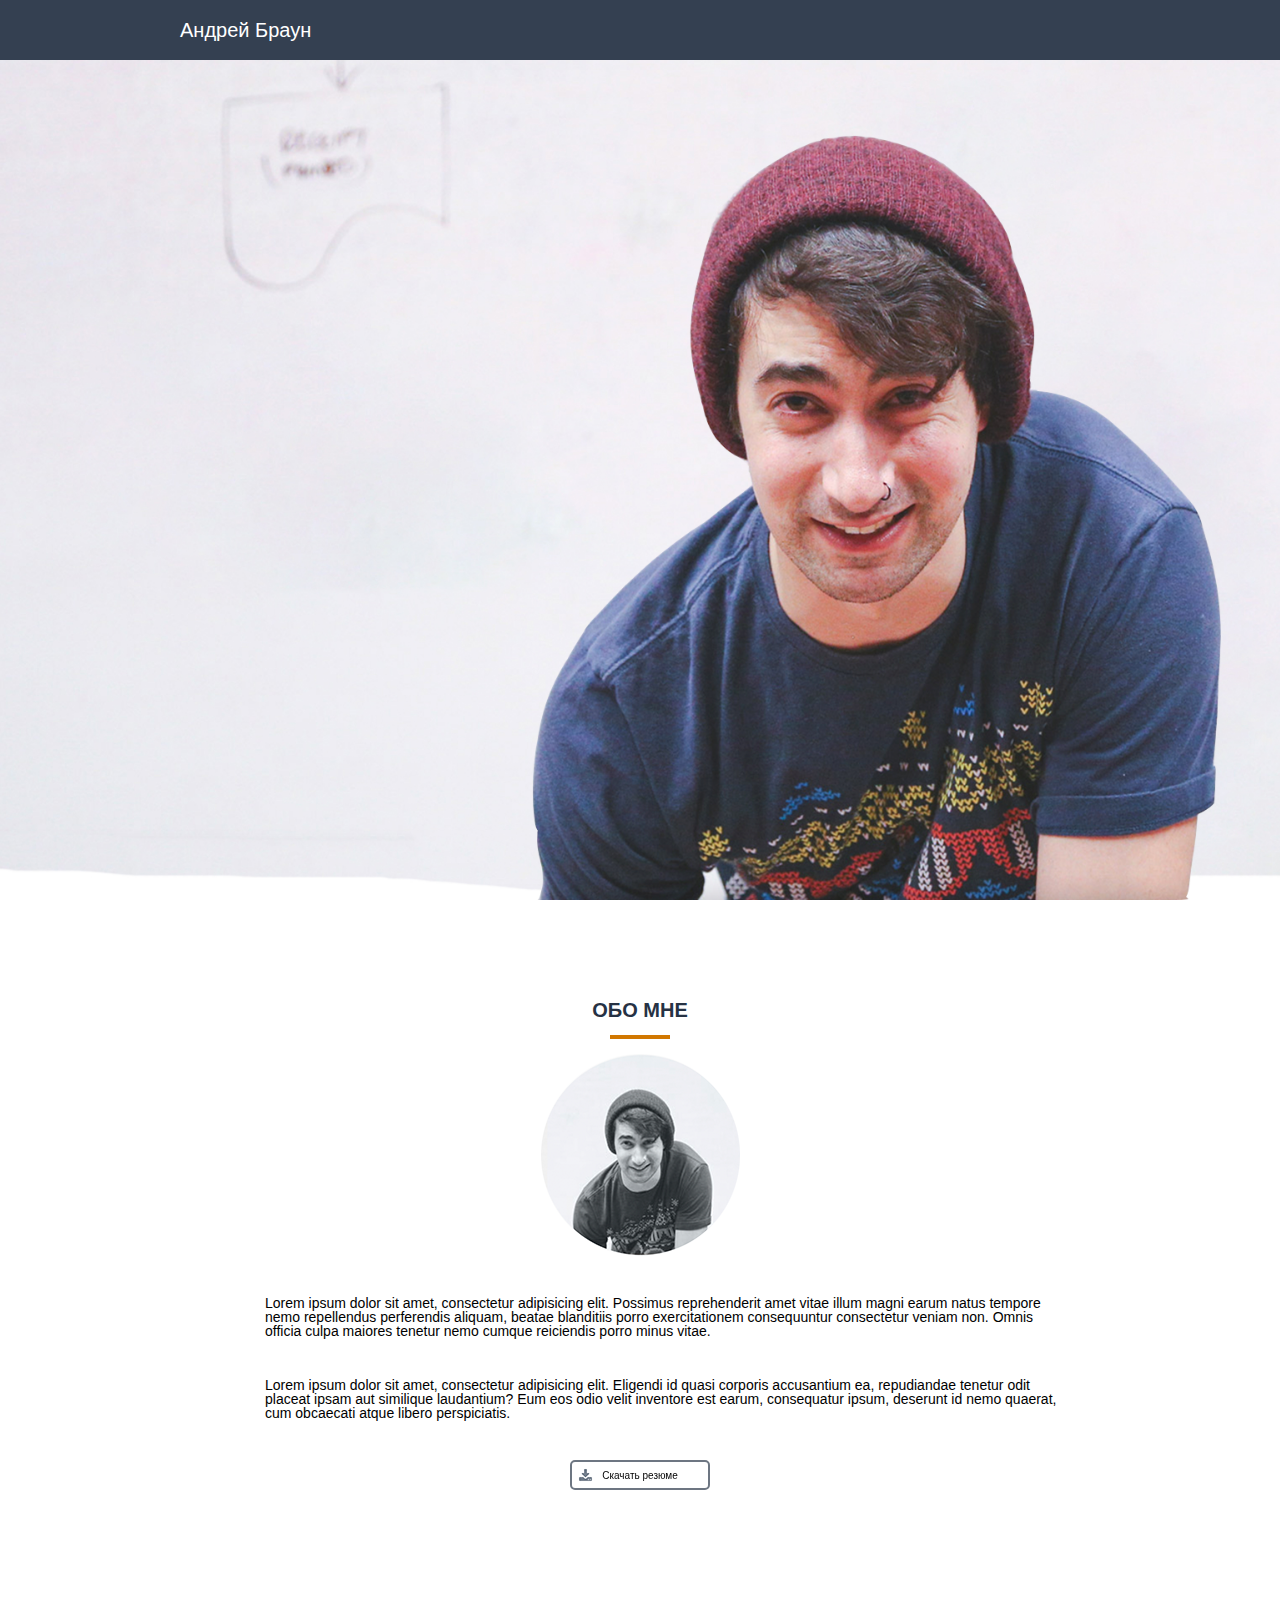
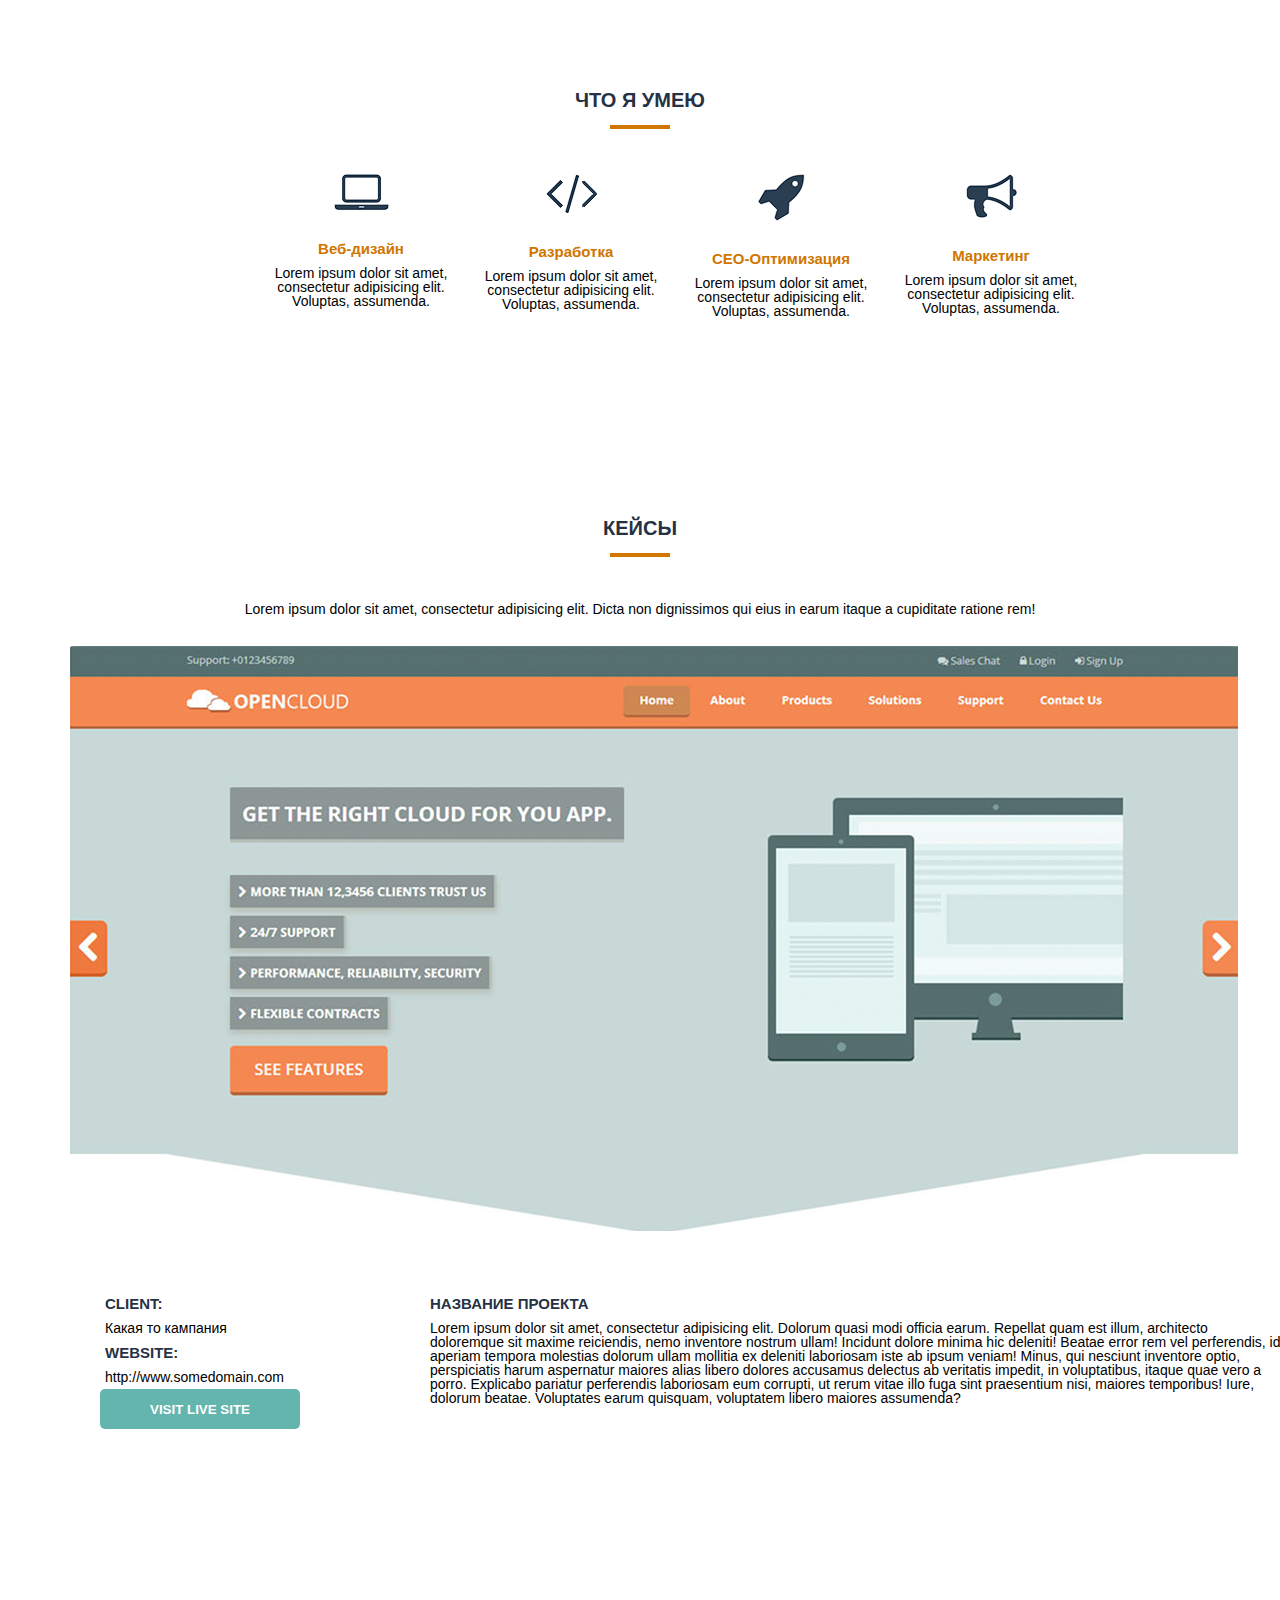
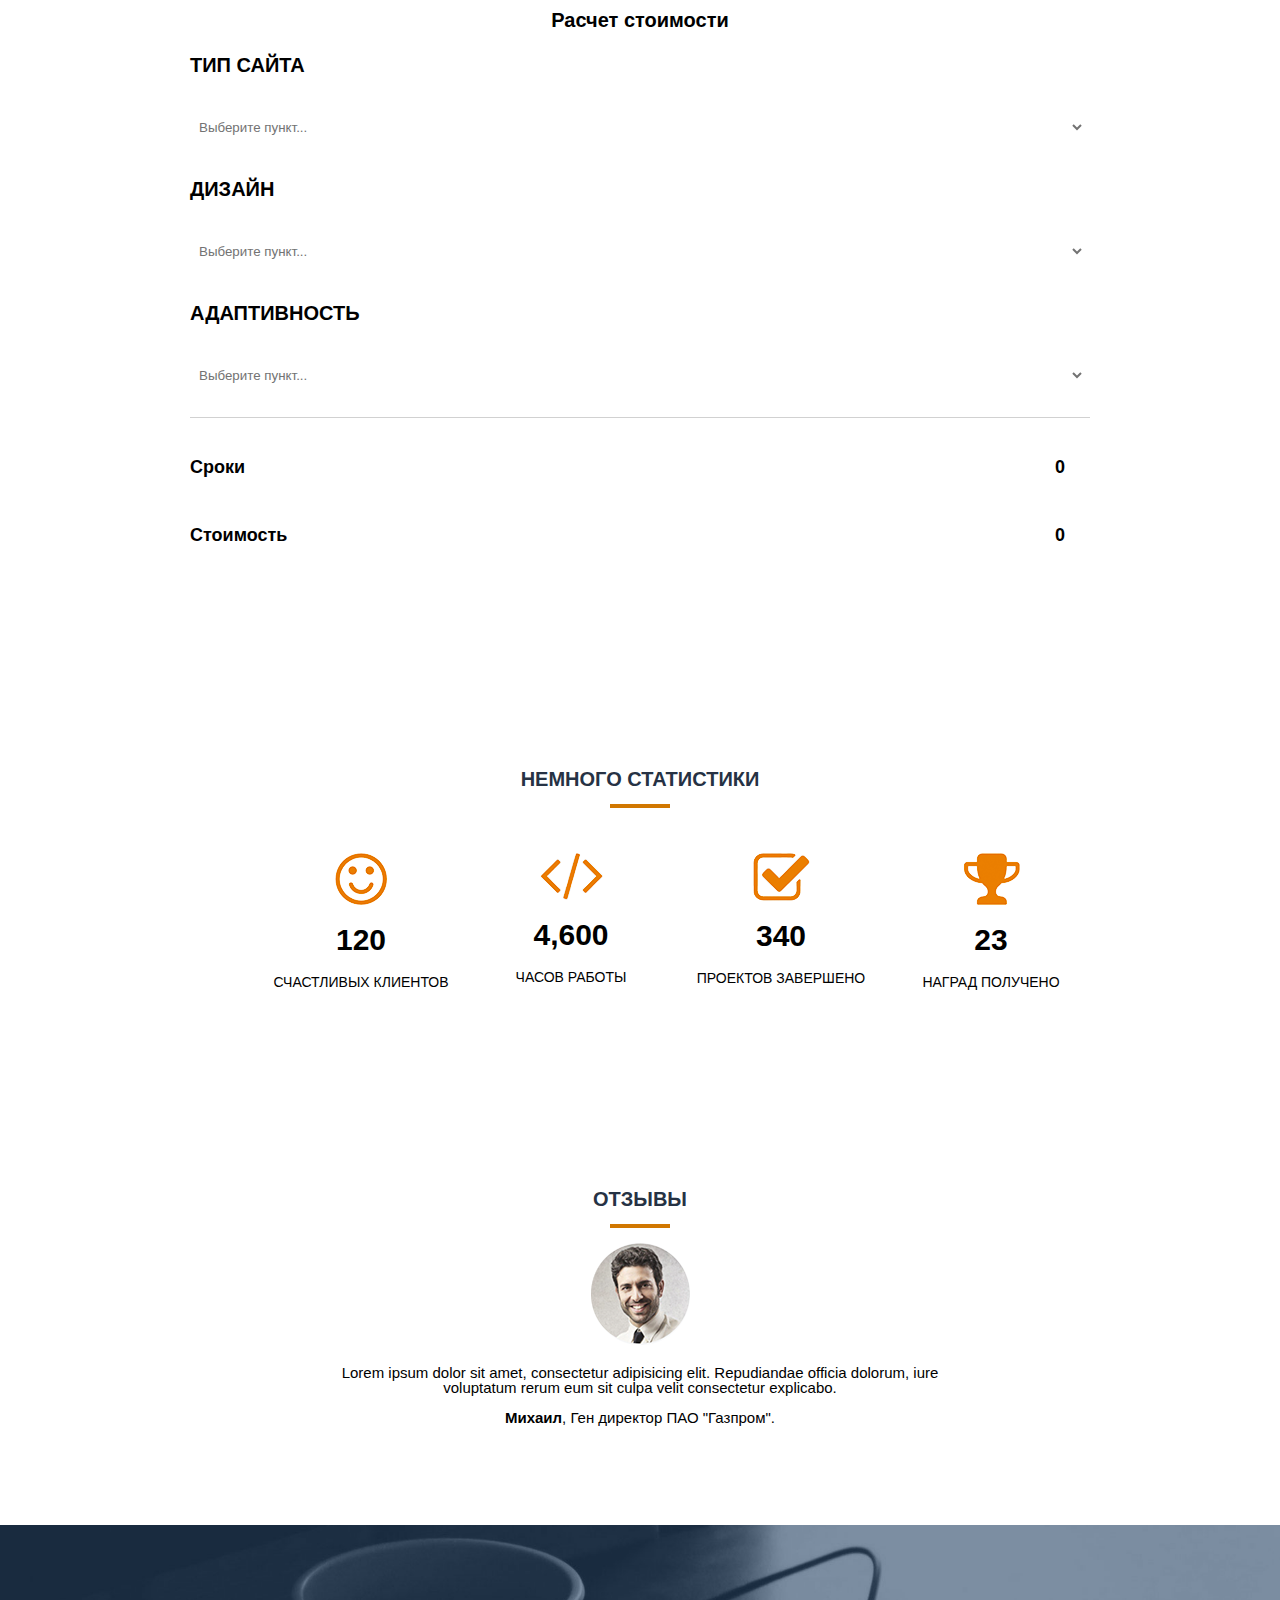
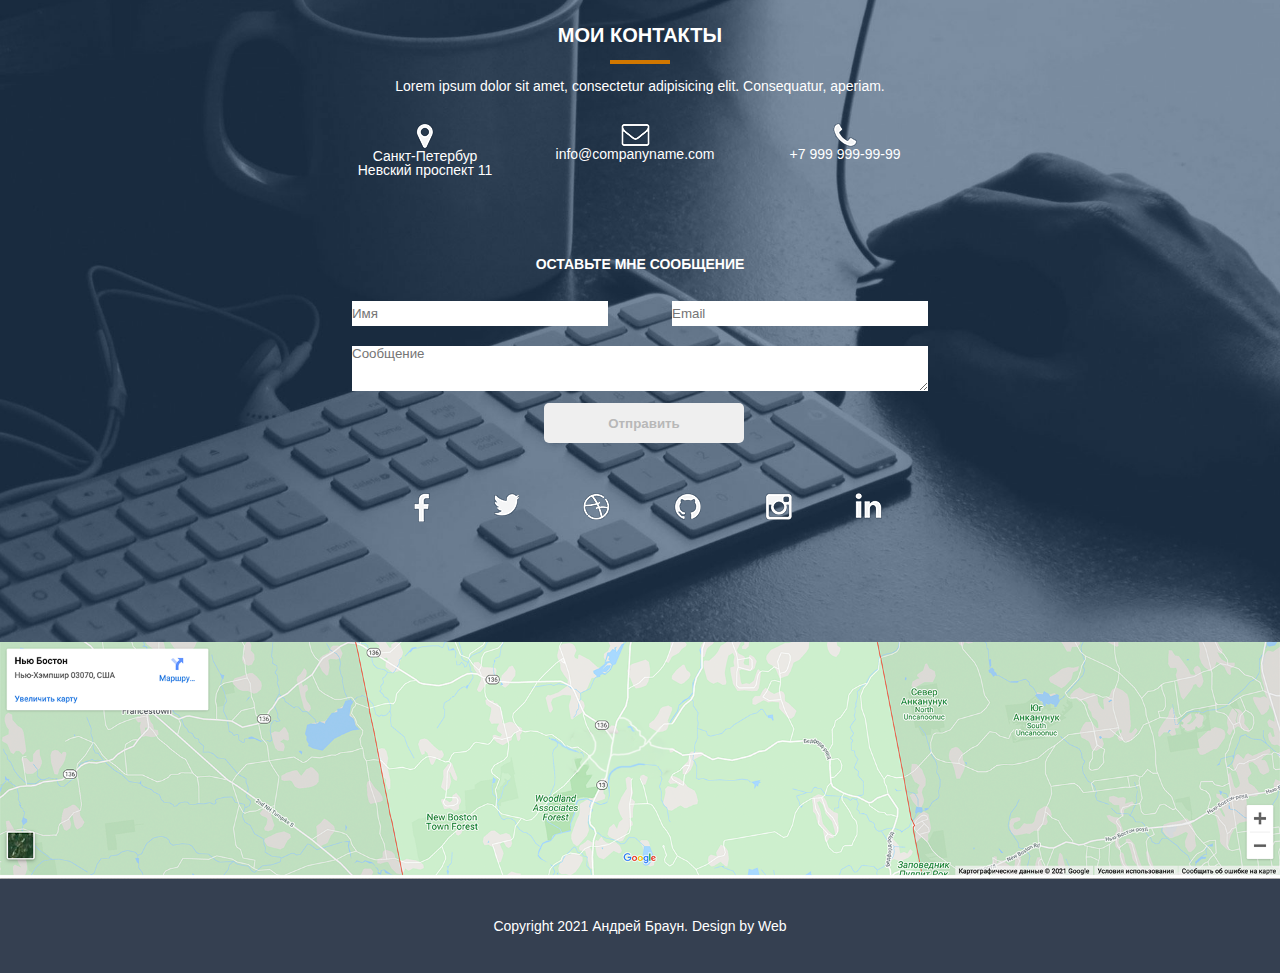
<file: src/src/index.html>
<!DOCTYPE html>
<html lang="en">
<head>
    <meta charset="UTF-8">
    <title>Андрей Браун - Веб-разработчик</title>
    <link rel="stylesheet" href="css/reset.css">
    <link rel="stylesheet" href="css/style.css">
</head>

<body>
    
    <header>
        <nav>
            <div class="logo">Андрей Браун</div>
            <div class="menu">
               <ul>
                <li><a href="#">Обо мне</a></li>
                <li><a href="#">Услуги</a></li>
                <li><a href="#">Кейсы</a></li>
                <li><a href="#">Прайс</a></li>
                <li><a href="#">Отзывы</a></li>
                <li><a href="#">Контакты</a></li>
            </ul></div>
        </nav>
    </header>
    
    <main>
    <section class="main">
       <div class="title__container">
            <h1>Привет <br>Я Андрей Браун </h1>
            <h4>Фулл стек веб-разработчик</h4>
            <input type="button" value="Обо мне">
            <input type="button" value="Мои работы">
        </div>
    </section>
    </main>
    <div class="about_me">
        <h2>Обо мне</h2>
        <hr>
        <img src="img/myphoto.png" alt="">
        <p>Lorem ipsum dolor sit amet, consectetur adipisicing elit. Possimus reprehenderit amet vitae illum magni earum natus tempore nemo repellendus perferendis aliquam, beatae blanditiis porro exercitationem consequuntur consectetur veniam non. Omnis officia culpa maiores tenetur nemo cumque reiciendis porro minus vitae.</p>
        <p>Lorem ipsum dolor sit amet, consectetur adipisicing elit. Eligendi id quasi corporis accusantium ea, repudiandae tenetur odit placeat ipsam aut similique laudantium? Eum eos odio velit inventore est earum, consequatur ipsum, deserunt id nemo quaerat, cum obcaecati atque libero perspiciatis.</p>
        <input type="submit" value="Скачать резюме">
    </div>

    <div class="skills">
        <h2>Что я умею</h2>
        <hr>
        <div class="skills_item" id="skills_item1">
            <img src="img/log1.png" alt="">
            <h4>Веб-дизайн</h4>
            <p>Lorem ipsum dolor sit amet, consectetur adipisicing elit. Voluptas, assumenda.</p>
        </div>
        <div class="skills_item">
            <img src="img/log2.png" alt="">
            <h4>Разработка</h4>
            <p>Lorem ipsum dolor sit amet, consectetur adipisicing elit. Voluptas, assumenda.</p>
        </div>
        <div class="skills_item">
            <img src="img/log3.png" alt="">
            <h4>СЕО-Оптимизация</h4>
            <p>Lorem ipsum dolor sit amet, consectetur adipisicing elit. Voluptas, assumenda.</p>
        </div>
        <div class="skills_item">
            <img src="img/log4.png" alt="">
            <h4>Маркетинг</h4>
            <p>Lorem ipsum dolor sit amet, consectetur adipisicing elit. Voluptas, assumenda.</p>
        </div>
        <div class="clear"></div>
    </div> 
       
       <div class="cases">
         <h2>Кейсы</h2>
              <hr>
          <div class="cases_description"> <!--Описание кейса --> 
               <p>Lorem ipsum dolor sit amet, consectetur adipisicing elit. Dicta non dignissimos qui eius in earum itaque a cupiditate ratione rem!</p>

           <img src="img/photo.png" alt="">
           </div>
            
            <div class="cases_explanation"><!--Пояснение к кейсу -->
               <div class="cases_explanation_item1">
                <h3>CLIENT:</h3>
               <p>Какая то кампания</p>
               <h3>WEBSITE:</h3>
               <p><a href="#">http://www.somedomain.com</a></p>
               <input type="button" value="VISIT LIVE SITE">
               </div>
               <div class="cases_explanation_item2">
               <h3>Название проекта</h3>
               <p>Lorem ipsum dolor sit amet, consectetur adipisicing elit. Dolorum quasi modi officia earum. Repellat quam est illum, architecto doloremque sit maxime reiciendis, nemo inventore nostrum ullam! Incidunt dolore minima hic deleniti! Beatae error rem vel perferendis, id aperiam tempora molestias dolorum ullam mollitia ex deleniti laboriosam iste ab ipsum veniam! Minus, qui nesciunt inventore optio, perspiciatis harum aspernatur maiores alias libero dolores accusamus delectus ab veritatis impedit, in voluptatibus, itaque quae vero a porro. Explicabo pariatur perferendis laboriosam eum corrupti, ut rerum vitae illo fuga sint praesentium nisi, maiores temporibus! Iure, dolorum beatae. Voluptates earum quisquam, voluptatem libero maiores assumenda?</p>
               </div>
               
               
        
            </div>
       </div>
       
       <div class="Calculation_cost">
          <div class="calculator_container">
            <h2>Расчет стоимости</h2>
            <h3>Тип Сайта</h3>
            <select class="mySelect" name="type" id="typeSite">
                <option value="1" selected disabled>Выберите пункт...</option>
                <option value="2">Сайт-визитка</option>
                <option value="3">Корпоративный сайт</option>
                <option value="4">Интернет-магазин</option>
            </select>
            <h3>Дизайн</h3>
            <select class="mySelect" name="type" id="typeSite">
                <option value="1" selected disabled>Выберите пункт...</option>
                <option value="2">Шаблонный</option>
                <option value="3">Уникальный</option>
                <option value="4">WOW-Дизайн</option>
            </select>
            <h3>Адаптивность</h3>
            <select class="mySelect" name="type" id="typeSite">
                <option value="1" selected disabled>Выберите пункт...</option>
                <option value="2">Только ПК</option>
                <option value="3">Только мобильный сайт</option>
                <option value="4">ПК + Мобильный</option>
            </select>
            <hr>
            <div class="calculator_footer">
                <div class="days">
                    <p class="left">Сроки</p>
                    <p class="right">0</p>
                    <div class="clear"></div>
                </div>
                 <div class="price">
                    <p class="left">Стоимость</p>
                    <p class="right">0</p>
                    <div class="clear"></div>
                </div>
            </div>
        </div>
        
       </div>
       
       <div class="statistics">
           <h2>Немного статистики</h2>
           <hr>
           <div class="statistics_item" id="statistics_item1" >
              <img src="img/logo1.png" alt=""> 
              <h3>120</h3>
              <p>Счастливых клиентов</p>
           </div>
           <div class="statistics_item">
              <img src="img/logo2.png" alt=""> 
              <h3>4,600</h3>
              <p>Часов работы</p>
           </div>
           <div class="statistics_item">
              <img src="img/logo3.png" alt=""> 
              <h3>340</h3>
              <p>Проектов завершено</p>
              <div class="clean"></div>
           </div>
           <div class="statistics_item">
              <img src="img/logo4.png" alt=""> 
              <h3>23</h3>
              <p>Наград получено</p>
           </div>
            <div class="clear"></div>
       </div>
       
       <div class="reviews">
        <h2>Отзывы</h2>
           <hr>
           <img src="img/mihail.png" alt="">
           <p>Lorem ipsum dolor sit amet, consectetur adipisicing elit. Repudiandae officia dolorum, iure voluptatum rerum eum sit culpa velit consectetur explicabo.</p>
           <p><br> <b>Михаил</b>, Ген директор ПАО "Газпром".</p>
       </div>
       
       <div class="contacts">
           <h2>Мои контакты</h2>
           <hr>
           <p>Lorem ipsum dolor sit amet, consectetur adipisicing elit. Consequatur, aperiam.</p>
           <div class="contacts_container">
               <div class="contacts_container_item" id="contacts_container_item1">
                   <img src="img/geo.png" alt="">
                   <p>Санкт-Петербур<br>Невский проспект 11</p>
               </div>
               <div class="contacts_container_item">
                   <img src="img/mail.png" alt="">
                   <p>info@companyname.com</p>
               </div>
               <div class="contacts_container_item">
                   <img src="img/tel.png" alt="">
                   <p>+7 999 999-99-99</p>
               </div>
               <div class="clear"></div>
               
            </div>
              <form action="#">
              <div class="feedback">
                 <p>Оставьте мне сообщение</p>
                  <div class="feedback_item">
                      <input type="text" placeholder="Имя" required>
                  </div>
                   <div class="feedback_item">
                       <input type="text" placeholder="Email" required>
                   </div>
               
               <div class="feedback_item">
                  <textarea name="messages" id="1" cols="40" rows="3" placeholder="Сообщение" required></textarea>
               </div>
               <div class="feedback_item_sub" >
                     <input type="submit" value="Отправить">
               </div>
               </div>
               </form>
    
           <div class="clear"></div>
           <a href="#" id="contacts_img1"><img src="img/fb.png" alt=""></a>
           <a href="#"><img src="img/twiter.png" alt=""></a>
           <a href="#"><img src="img/ball.png" alt=""></a>
           <a href="#"><img src="img/kit.png" alt=""></a>
           <a href="#"><img src="img/inst.png" alt=""></a>
           <a href="#"><img src="img/in.png" alt=""></a>
           
       </div>
    <div class="maps">
        <img src="img\map.png" alt="">
    </div>
       
    <div class="footer">
        <div class="footer_container">
            <p>Copyright 2021 Андрей Браун. Design by Web</p>
        </div>
    </div>

</body>

</html>
</file>
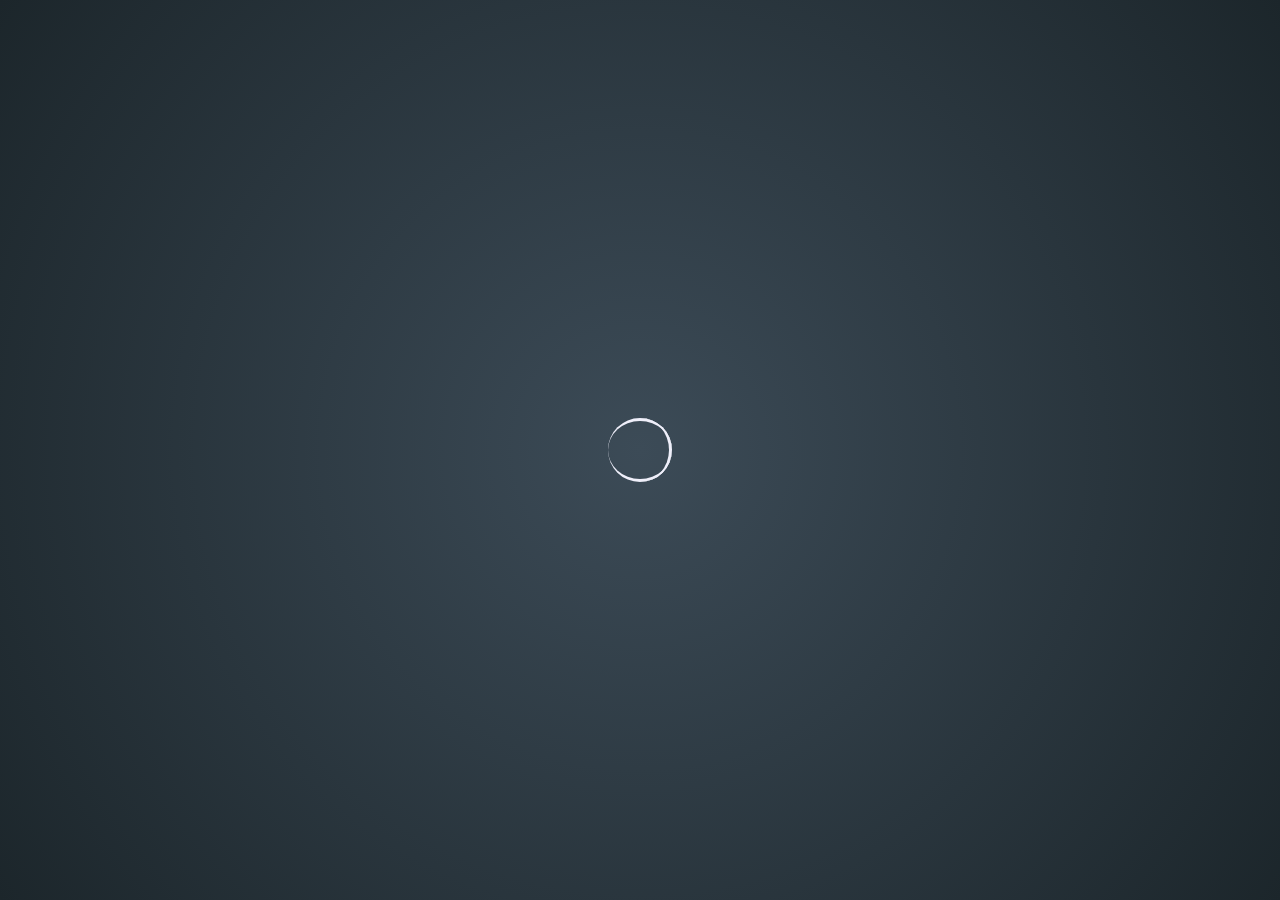
<file: src/loader.html>
<!DOCTYPE html>
<html lang="en">
<head>
    <meta charset="UTF-8">
    <title>Loader</title>
    <link rel="stylesheet" href="css/Loader_css.css">
</head>
<body>
    <div class="loader">
  <div class="inner one"></div>
  <div class="inner two"></div>
  <div class="inner three"></div>
</div>
</body>
</html>
</file>
<file: src/src/css/style.css>
body{
    font-family: Arial, sans-serif;
}

.clear{
    clear: left;
}

nav{
    width: 100%;
    height: 60px;
    background: #344051;
    position: fixed;
}


.logo{
    float: left;
    color: #fff;
    font-size: 20px;
    line-height: 60px;
    padding-left: 180px;
    -webkit-animation: coming ease 2s;
    -o-animation: coming ease 2s;
    animation: coming ease 2s;
}

@keyframes coming{
    from{
        opacity: 0;
    }
    to{
        opacity: 1;
    }
}

.menu{
    float: left;
    padding-left: 200px;
    
}

.menu li{
    float: left;
    font-size: 12px;
    color: white;
    line-height: 60px;
    margin-right: 40px;
    text-transform: uppercase;
    -webkit-animation: topshift 0.4s ease forwards;
    -o-animation: topshift 0.4s ease forwards;
    animation: topshift 0.4s ease forwards;
    opacity: 0;
}

@keyframes topshift{
    from{
        opacity: 0;
        margin-top: -80px; 
    }
    to{
        opacity: 1;
        margin-top: 0px;
    }
}

.menu li a{
    transition: all 0.1s; 
    color: white;
    transform: scale(1);
    display: inline-block;
}

.menu li a:visited{
    color: white;
}

.menu li a:hover{
    color: #ec9829;
     
}

.menu li a:active{
    transform: scale(1.1);
}

.menu li:nth-child(2){
    animation-delay: 0.4s;
}

.menu li:nth-child(3){
    animation-delay: 0.8s;
}
.menu li:nth-child(4){
    animation-delay: 1.2s;
}
.menu li:nth-child(5){
    animation-delay: 1.6s;
}
.menu li:nth-child(6){
    animation-delay: 2s;
}

main{
    width: 100%;
    height: 100%;

}

.main{
    padding: 60px 0px;
    width: 100%;
    height: 100%;
    background: url(../img/boy.png) 90% 100%/auto 85% no-repeat, url(../img/bg.jpg) center/cover no-repeat;
}

.title__container{
    float: left;
    margin: 250px 0px 0px 310px;
    color: #2c384a;
    text-align: center;
    opacity: 0;
    -webkit-animation: titlemove 1s ease forwards;
    -o-animation: titlemove 1s ease forwards; 
    animation: titlemove 1s ease forwards;
    -webkit-animation-delay: 2.4s;
    -o-animation-delay: 2.4s;
    animation-delay: 2.4s; 
  
}

@keyframes titlemove{
    from{
        opacity: 0;
        margin-left: -500px; 
    }
    to{
        opacity: 1;
        margin-left: 310px;
    }
}

@keyframes whiteblack{
    from{
        opacity: 0;      
    }
    to{
        opacity: 1;
    }
} 

.title__container h1{
    font-size: 30px;
    text-align: center;
    font-weight: bold;
}

.title__container h4{
    color: #79818d;
    text-align: center;
    margin-top: 30px;
    font-size: 15px;
}

.title__container input{
    width: 70px;
    height: 30px;
    text-align: center;
    border: 2px solid #6d7682;
    background: none;
    border-radius: 5px;
    color: #6d7682;
    font-size: 10px;
    cursor: pointer;
    margin: 30px 14px 0px 14px;
    transition: all 0.2s;
    transform: scale(1); 
}

.title__container input:hover{
    background:  #344051;  
    color: white;
}

.title__container input:active{
    transform: scale(1.1)
}
.about_me{
    max-width: 750px;
    max-height: 100%;
    margin: auto;
    padding: 100px 0px;
    
}

.about_me h2{
    text-align: center;
    text-transform: uppercase;
    font-size: 20px;
    font-weight: bold;
    color: #263244;
}

.about_me hr{
    height: 4px;
    border: none;
    background: #d17700;
    width: 60px;
    margin: 15px auto;
}

.about_me img{
    display: block;
    margin: auto;
}

.about_me p{
    margin: 40px auto;
    width: 800px;
}

.about_me input{
    display: block;
    margin: auto;
    cursor: pointer;
    border: 2px solid #6d7682;
    background: none;
    border-radius: 5px;
    font-size: 10px;
    width: 140px;
    height: 30px;
    background: url(../img/input.png) 5% no-repeat;
    transform: scale(1);
}
.about_me input:active{
    transform: scale(1.1);
    color: #ec9829;
}


.skills{
    padding: 100px 0px;
    max-width: 1200px;
    max-height: 100%;
    margin: auto;
    -webkit-animation: whiteblack 2s;
    -o-animation: whiteblack 2s;
    animation: whiteblack 2s;
}

.skills h2
{
    text-align: center;
    text-transform: uppercase;
    font-size: 20px;
    font-weight: bold;
    color: #263244;
}

.skills h4{
    color: #cf7600;
    font-size: 15px;
    font-weight: bold;
    padding: 30px 10px 10px 10px;
}

.skills hr{
    height: 4px;
    border: none;
    background: #d17700;
    width: 60px;
    margin: 15px auto;
    
}

.skills_item{
    float: left;
    width: 210px;
    padding-top: 30px;
    text-align: center;    
}

#skills_item1{
    margin-left: 18%;
}

.cases{
    max-width: 1200px;
    max-height: 1200px;
    margin: auto;
    padding: 100px 0px;
}

.cases h2
{
    text-align: center;
    text-transform: uppercase;
    font-size: 20px;
    font-weight: bold;
    color: #263244;
}

.cases hr{
    height: 4px;
    border: none;
    background: #d17700;
    width: 60px;
    margin: 15px auto;
}

.cases_description{
    display: block;
    text-align: center;
    padding: 30px;
}

.cases_description img{
    margin: 30px auto;
}
.cases_explanation{
   margin: 0px 5%;
    
}

.cases_explanation h3{
    text-transform: uppercase;
    font-size: 15px;
    font-weight: bold;
    color: #263244;
    padding: 5px;
}

.cases_explanation p{
    padding: 5px;
}

.cases_explanation p a:hover{
    color: #ec9829;
}

.cases_explanation p a:active{
    color: blue;
}

.cases_explanation_item1{
    float: left;
    width: 330px;
}

.cases_explanation_item2{
    margin-left: 200px;
    width: 990px
}

.cases_explanation input{
    background: #63b5ae;
    color: #fff;
    min-width: 200px;
    min-height: 40px;
    font-weight: bold;
    cursor: pointer;
    border: 0px solid #6d7682;
    border-radius: 5px;
    transform: scale(1);
}

.cases_explanation input:active{
    transform: scale(1.1);
    background: #4C8C88;
}

.Calculation_cost{
    max-width: 900px;
    max-height: 1200px;
    margin: auto;
    padding: 100px 0px;
}

.Calculation_cost h2{
    text-align: center;
    font-size: 20px;
    font-weight: bold;
}

.Calculation_cost h3{
    margin: 25px 25px 25px 0px;
    text-transform: uppercase;
    font-size: 20px;
    font-weight: bold;
}

.mySelect{
    display: block;
    margin: auto;
    width: 890px;
    height: 54px;
    background: #fff;
    color: #737373;
}

.mySelect:hover{
    color: black;
}

.Calculation_cost hr{
    height: 1px;
    border: none;
    background: #d1d1d1;
    width: 100%;
    margin: 15px auto;
}

.calculator_footer p{
    margin: 25px 25px 25px 0px;
    font-weight: bold;
    font-size: 18px;
}
.left{
    float: left;
}

.right{
    float: right;
}

.statistics{
    max-width: 1200px;
    max-height: 1200px;
    margin: auto;
    padding: 100px 0px;
    background: url(../img/bg3.jpg) 70% 20% fixed no-repeat;
    -webkit-animation: whiteblack 2s;
    -o-animation: whiteblack 2s;
    animation: whiteblack 2s;
}


.statistics h2{
    text-align: center;
    text-transform: uppercase;
    font-size: 20px;
    font-weight: bold;
    color: #263244;
}

.statistics h3{
    font-size: 30px;
    font-weight: bold;
    margin: 20px;
}

.statistics hr{
    height: 4px;
    border: none;
    background: #d17700;
    width: 60px;
    margin: 15px auto;
}

.statistics_item{
    float: left;
    width: 210px;
    padding-top: 30px;
    text-align: center;
    text-transform: uppercase;
    
}

#statistics_item1{
    margin-left: 18%;
}

.reviews {
    max-width: 1200px;
    max-height: 1200px;
    margin: auto;
    padding: 100px 0px;
}
.reviews h2{
    text-align: center;
    text-transform: uppercase;
    font-size: 20px;
    font-weight: bold;
    color: #263244;
}

.reviews hr{
    height: 4px;
    border: none;
    background: #d17700;
    width: 60px;
    margin: 15px auto;
}

.reviews img{
    display: block;
    margin: auto;
    margin-bottom: 20px;
}

.reviews p{
    display: block;
    margin: auto;
    text-align: center;
    font-size: 15px;
    max-width: 600px;
}

.contacts{
    max-width: 100%;
    max-height: 1200px;
    margin: auto;
    padding: 100px 0px;
    background: url(../img/bg4.jpg) center/cover no-repeat;
    color: #fff;
}

.contacts h2{
    text-align: center;
    text-transform: uppercase;
    font-size: 20px;
    font-weight: bold;
    color: #fff;
}

.contacts hr{
    height: 4px;
    border: none;
    background: #d17700;
    width: 60px;
    margin: 15px auto;
}

.contacts p{
    text-align: center;
}

.contacts_container_item{
    float: left;
    width: 210px;
    padding-top: 30px;
    text-align: center;
}

#contacts_container_item1{
    margin-left: 25%;
}

.feedback{
    max-width: 50%;
    max-height: 1200px;
    margin: auto;
    padding: 30px 0px;
}

.feedback p{
    text-align: center;
    text-transform: uppercase;
    font-weight: bold;
    margin-top: 30px;
    padding: 20px 0px;
}
.feedback_item input{
    float: left;
    width: 40%;
    height: 25px;
    margin: 10px 5%;
}

.feedback_item textarea{
    margin: 10px 5%;
    width: 90%;
}

.feedback_item_sub input{
    min-width: 200px;
    min-height: 40px;
    font-weight: bold;
    cursor: pointer;
    border: 0px solid #6d7682;
    border-radius: 5px;
    margin-left: 35%;
    transform: scale(1);
    color: #b8b8b8;
}

.feedback_item_sub input:active{
    transform: scale(1.1);
    background: #b8b8b8;
}

.feedback_item_sub input:hover{
    color: black;
}

#contacts_img1{
    margin-left: 30%;
}

.contacts a img{
    margin: 20px 30px;
    transform: scale(1);
}

.contacts a img:hover{
    transform: scale(1.2);
}

.maps img{
    max-width: 100%;
}

.footer{
    background: #354051;
    height: 94px;
    width: 100%;
}

.footer_container{
    text-align: center;
    line-height: 94px;
    color: white;
}
</file>
<file: src/css/Loader_css.css>
html {
  height: 100%;
}

body {
  background-image: radial-gradient(circle farthest-corner at center, #3C4B57 0%, #1C262B 100%);
}

.loader {
  position: absolute;
  top: calc(50% - 32px);
  left: calc(50% - 32px);
  width: 64px;
  height: 64px;
  border-radius: 50%;
  perspective: 800px;
}

.inner {
  position: absolute;
  box-sizing: border-box;
  width: 100%;
  height: 100%;
  border-radius: 50%;  
}

.inner.one {
  left: 0%;
  top: 0%;
  animation: rotate-one 1s linear infinite;
  border-bottom: 3px solid #EFEFFA;
}

.inner.two {
  right: 0%;
  top: 0%;
  animation: rotate-two 1s linear infinite;
  border-right: 3px solid #EFEFFA;
}

.inner.three {
  right: 0%;
  bottom: 0%;
  animation: rotate-three 1s linear infinite;
  border-top: 3px solid #EFEFFA;
}

@keyframes rotate-one {
  0% {
    transform: rotateX(35deg) rotateY(-45deg) rotateZ(0deg);
  }
  100% {
    transform: rotateX(35deg) rotateY(-45deg) rotateZ(360deg);
  }
}

@keyframes rotate-two {
  0% {
    transform: rotateX(50deg) rotateY(10deg) rotateZ(0deg);
  }
  100% {
    transform: rotateX(50deg) rotateY(10deg) rotateZ(360deg);
  }
}

@keyframes rotate-three {
  0% {
    transform: rotateX(35deg) rotateY(55deg) rotateZ(0deg);
  }
  100% {
    transform: rotateX(35deg) rotateY(55deg) rotateZ(360deg);
  }
}
</file>
